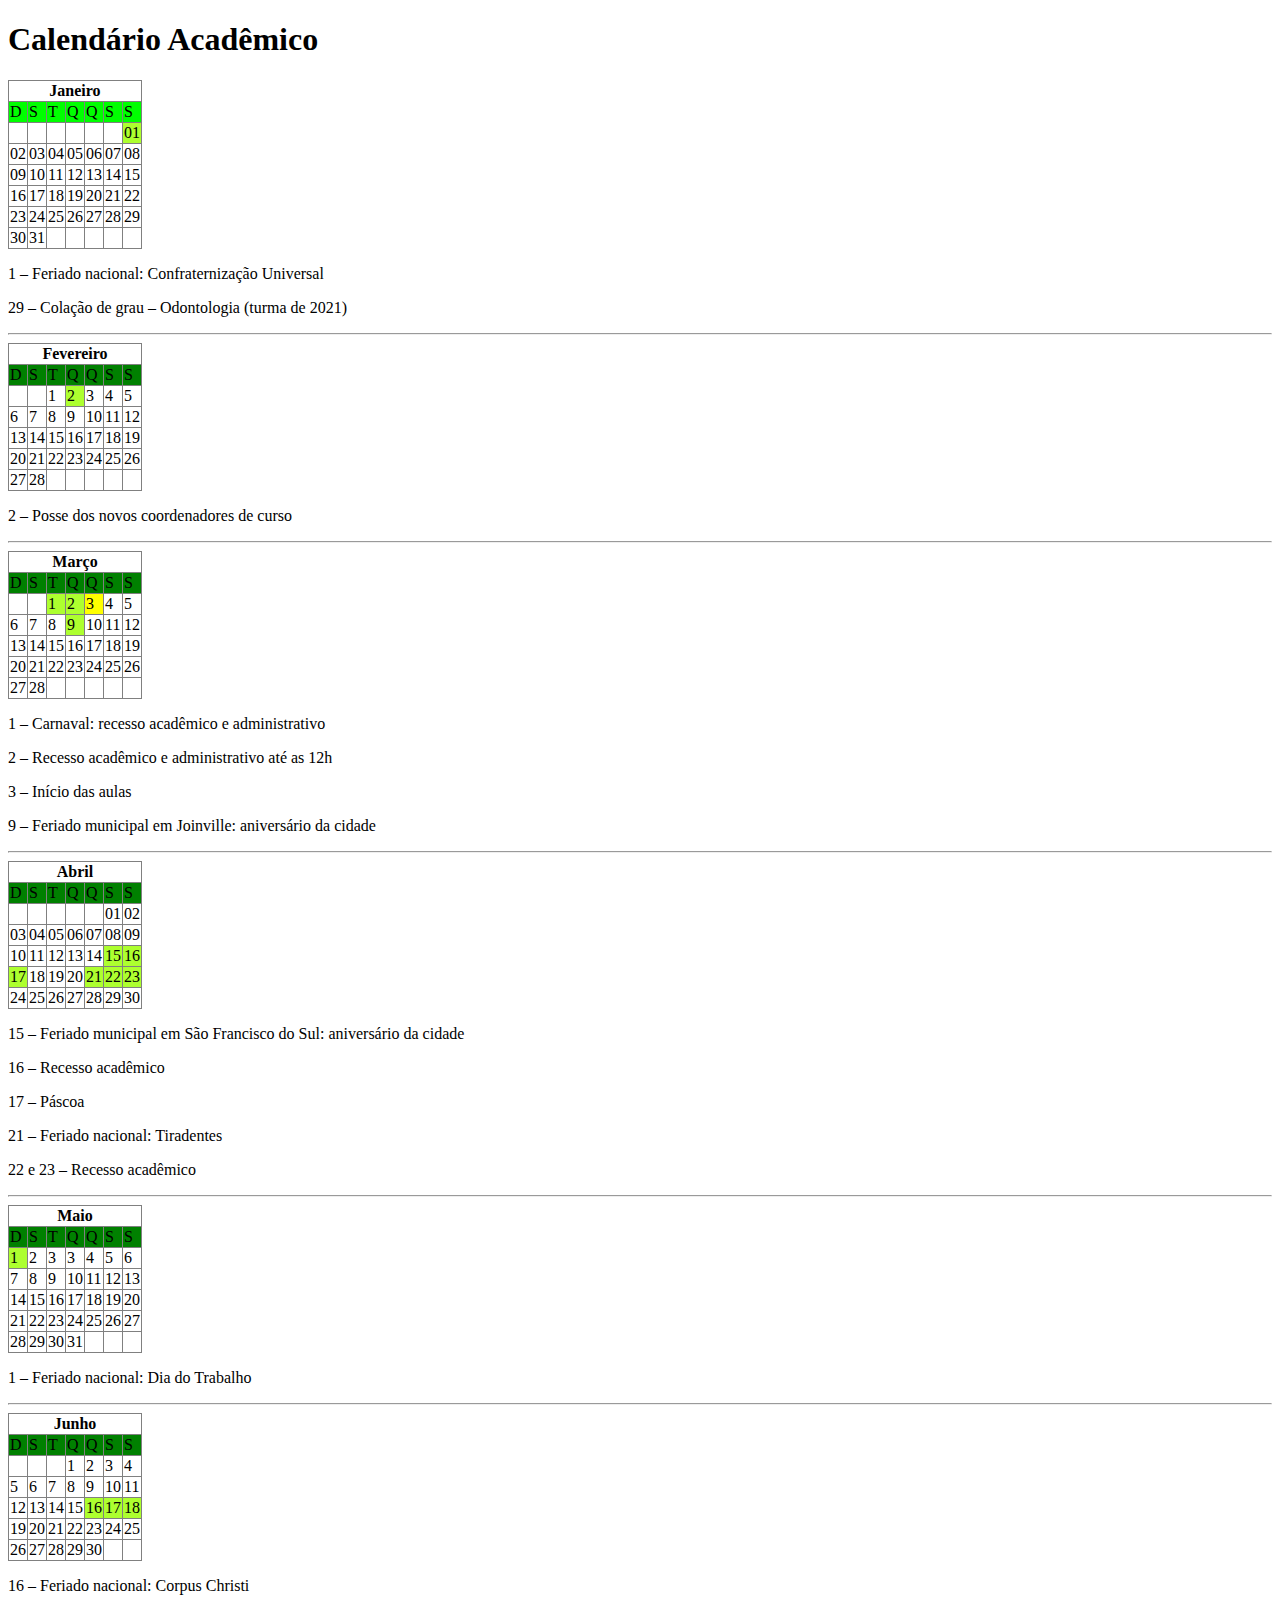
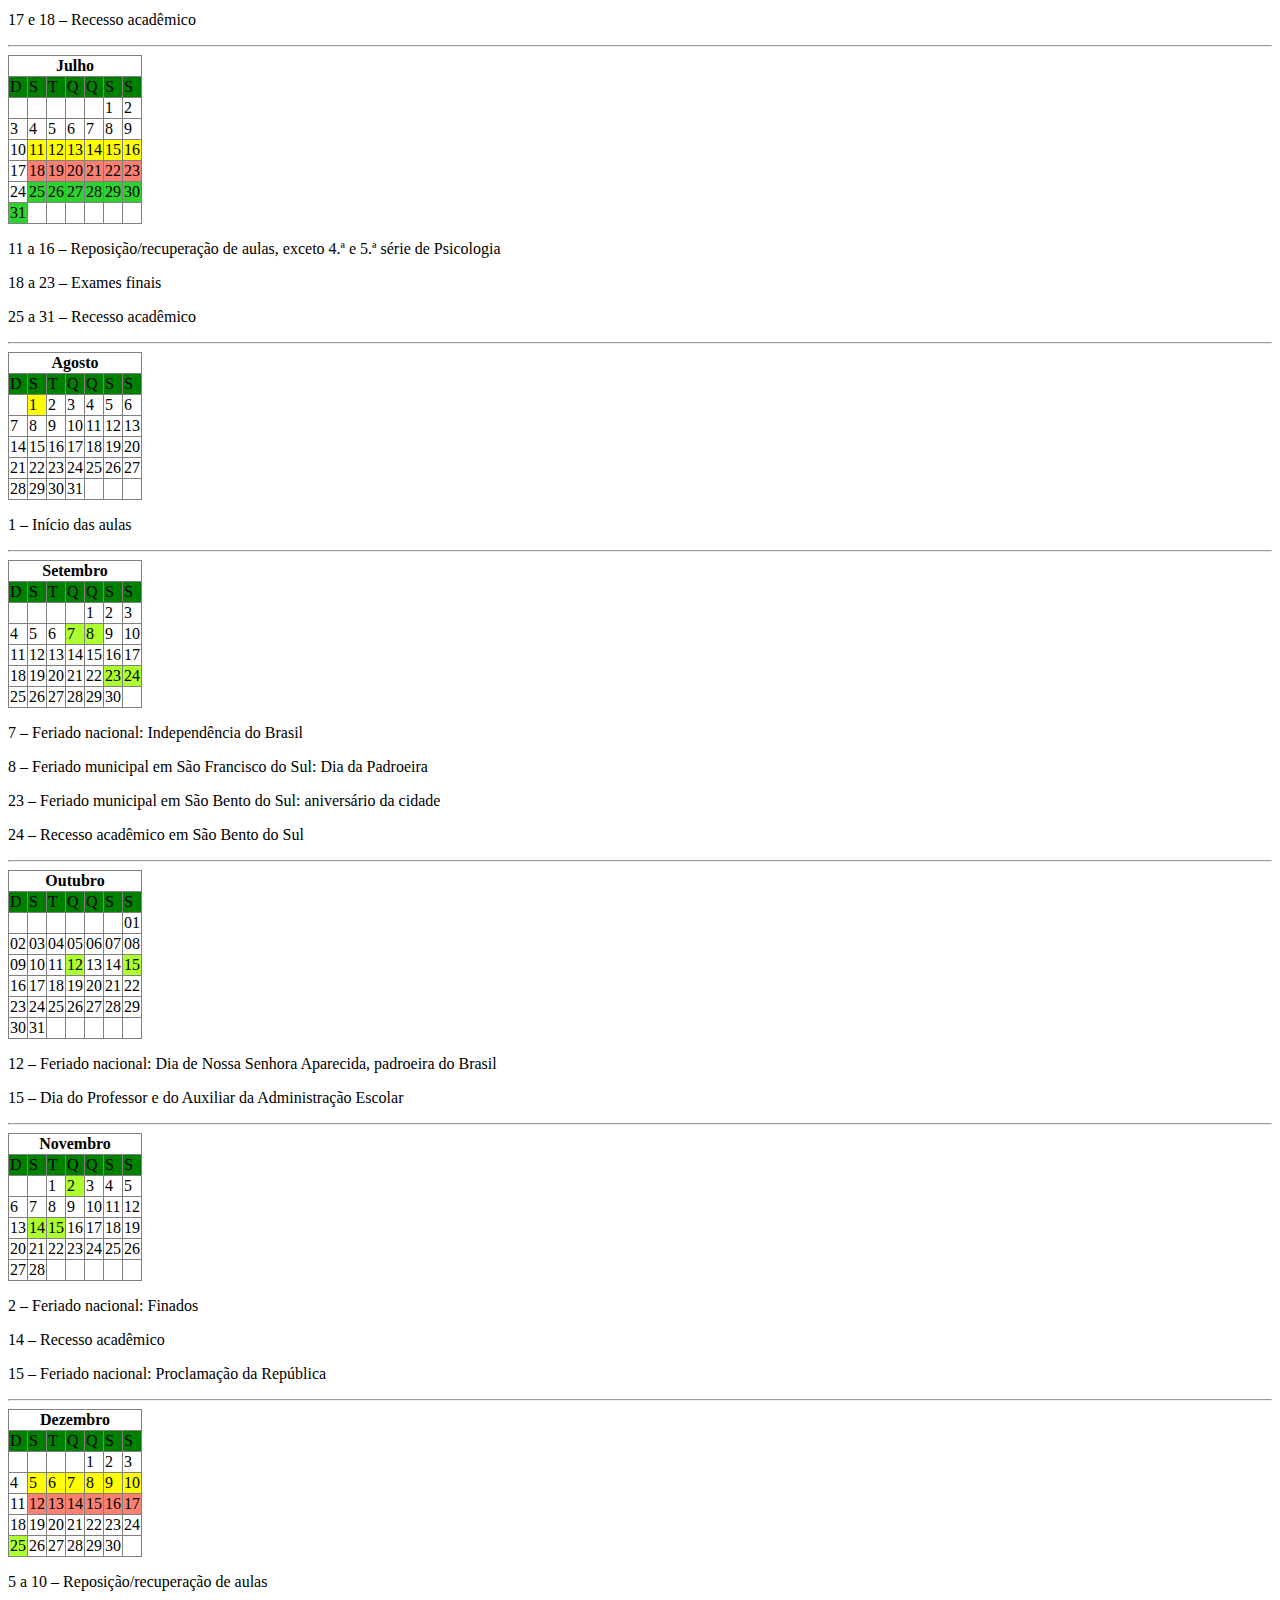
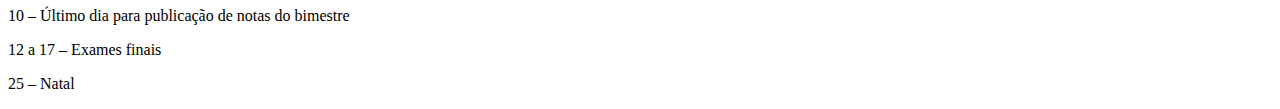
<file: calendário.html>
<!DOCTYPE html>
<html lang="pt-br">
    <head>
        <title>Calendário Acadêmico</title>
        <meta charset="utf-8">
        <style>
            table, td, tr{
                border: solid 1px grey;
                border-collapse: collapse;
            }
        </style>
    </head>
    <body>
        <h1>Calendário  Acadêmico</h1>
        <table>
            <thead>
                  <th colspan="7">Janeiro</th>
            </thead>
            <tbody>
              <tr style="background-color: rgb(0, 255, 0);">
                  <td>D</td>
                  <td>S</td>
                  <td>T</td>
                  <td>Q</td>
                  <td>Q</td>
                  <td>S</td>
                  <td>S</td>
              </tr>
              <tr>
                  <td></td>
                  <td></td>
                  <td></td>
                  <td></td>
                  <td></td>
                  <td></td>
                  <td style="background-color: greenyellow;">01</td>
              </tr>
              <tr>
                  <td>02</td>
                  <td>03</td>
                  <td>04</td>
                  <td>05</td>
                  <td>06</td>
                  <td>07</td>
                  <td>08</td>
              </tr>
              <tr>
                  <td>09</td>
                  <td>10</td>
                  <td>11</td>
                  <td>12</td>
                  <td>13</td>
                  <td>14</td>
                  <td>15</td>
              </tr>
              <tr>
                  <td>16</td>
                  <td>17</td>
                  <td>18</td>
                  <td>19</td>
                  <td>20</td>
                  <td>21</td>
                  <td>22</td>
              </tr>
              <tr>
                  <td>23</td>
                  <td>24</td>
                  <td>25</td>
                  <td>26</td>
                  <td>27</td>
                  <td>28</td>
                  <td>29</td>
              </tr>
              <tr>
                  <td>30</td>
                  <td>31</td>
                  <td></td>
                  <td></td>
                  <td></td>
                  <td></td>
                  <td></td>
              </tr>
            </tbody>
        </table>

        <p>1 – Feriado nacional: Confraternização Universal</p>
        <p>29 – Colação de grau – Odontologia (turma de 2021)</p>
        <hr>

      <table>
          <thead>
                <th colspan="7">Fevereiro</th>
          </thead>
          <tbody>
            <tr style="background-color: green;">
                <td>D</td>
                <td>S</td>
                <td>T</td>
                <td>Q</td>
                <td>Q</td>
                <td>S</td>
                <td>S</td>
            </tr>
            <tr>
                <td></td>
                <td></td>
                <td>1</td>
                <td style="background-color: greenyellow;">2</td>
                <td>3</td>
                <td>4</td>
                <td>5</td>
            </tr>
            <tr>
              <td>6</td>
              <td>7</td>
              <td>8</td>
              <td>9</td>
              <td>10</td>
              <td>11</td>
              <td>12</td>
          </tr>
          <tr>
              <td>13</td>
              <td>14</td>
              <td>15</td>
              <td>16</td>
              <td>17</td>
              <td>18</td>
              <td>19</td>
          </tr>
          <tr>
              <td>20</td>
              <td>21</td>
              <td>22</td>
              <td>23</td>
              <td>24</td>
              <td>25</td>
              <td>26</td>
          </tr>
          <tr>
              <td>27</td>
              <td>28</td>
              <td></td>
              <td></td>
              <td></td>
              <td></td>
              <td></td>
          </tr>
          </tbody>
      </table>

      <p>2 – Posse dos novos coordenadores de curso</p>
      <hr>

      <table>
        <thead>
              <th colspan="7">Março</th>
        </thead>
        <tbody>
          <tr style="background-color: green;">
              <td>D</td>
              <td>S</td>
              <td>T</td>
              <td>Q</td>
              <td>Q</td>
              <td>S</td>
              <td>S</td>
          </tr>
          <tr>
              <td></td>
              <td></td>
              <td style="background-color: greenyellow;">1</td>
              <td style="background-color: greenyellow;">2</td>
              <td style="background-color: yellow;">3</td>
              <td>4</td>
              <td>5</td>
          </tr>
          <tr>
            <td>6</td>
            <td>7</td>
            <td>8</td>
            <td style="background-color: greenyellow;">9</td>
            <td>10</td>
            <td>11</td>
            <td>12</td>
        </tr>
        <tr>
            <td>13</td>
            <td>14</td>
            <td>15</td>
            <td>16</td>
            <td>17</td>
            <td>18</td>
            <td>19</td>
        </tr>
        <tr>
            <td>20</td>
            <td>21</td>
            <td>22</td>
            <td>23</td>
            <td>24</td>
            <td>25</td>
            <td>26</td>
        </tr>
        <tr>
            <td>27</td>
            <td>28</td>
            <td></td>
            <td></td>
            <td></td>
            <td></td>
            <td></td>
        </tr>
        </tbody>
    </table>

    <p>1 – Carnaval: recesso acadêmico e administrativo</p>
    <p>2 – Recesso acadêmico e administrativo até as 12h</p>
    <p>3 – Início das aulas</p>
    <p>9 – Feriado municipal em Joinville: aniversário da cidade</p>
    <hr>

      <table>
        <thead>
              <th colspan="7">Abril</th>
        </thead>
        <tbody>
          <tr style="background-color: green;">
              <td>D</td>
              <td>S</td>
              <td>T</td>
              <td>Q</td>
              <td>Q</td>
              <td>S</td>
              <td>S</td>
          </tr>
          <tr>
              <td></td>
              <td></td>
              <td></td>
              <td></td>
              <td></td>
              <td>01</td>
              <td>02</td>
          </tr>
          <tr>
            <td>03</td>
            <td>04</td>
            <td>05</td>
            <td>06</td>
            <td>07</td>
            <td>08</td>
            <td>09</td>
        </tr>
        <tr>
            <td>10</td>
            <td>11</td>
            <td>12</td>
            <td>13</td>
            <td>14</td>
            <td style="background-color: greenyellow;">15</td>
            <td style="background-color: greenyellow;">16</td>
        </tr>
        <tr>
            <td style="background-color: greenyellow;">17</td>
            <td>18</td>
            <td>19</td>
            <td>20</td>
            <td style="background-color: greenyellow;">21</td>
            <td style="background-color: greenyellow;">22</td>
            <td style="background-color: greenyellow;">23</td>
        </tr>
        <tr>
            <td>24</td>
            <td>25</td>
            <td>26</td>
            <td>27</td>
            <td>28</td>
            <td>29</td>
            <td>30</td>
        </tr>
        </tbody>
    </table>

    <p>15 – Feriado municipal em São Francisco do Sul: aniversário da cidade</p>
    <p>16 – Recesso acadêmico</p>
    <p>17 – Páscoa</p>
    <p>21 – Feriado nacional: Tiradentes</p>
    <p>22 e 23 – Recesso acadêmico</p>
    <hr>

    <table>
        <thead>
              <th colspan="7">Maio</th>
        </thead>
        <tbody>
          <tr style="background-color: green;">
              <td>D</td>
              <td>S</td>
              <td>T</td>
              <td>Q</td>
              <td>Q</td>
              <td>S</td>
              <td>S</td>
          </tr>
          <tr>
              <td style="background-color: greenyellow">1</td>
              <td>2</td>
              <td>3</td>
              <td>3</td>
              <td>4</td>
              <td>5</td>
              <td>6</td>
          </tr>
        <tr>
            <td>7</td>
            <td>8</td>
            <td>9</td>
            <td>10</td>
            <td>11</td>
            <td>12</td>
            <td>13</td>
        </tr>
        <tr>
            <td>14</td>
            <td>15</td>
            <td>16</td>
            <td>17</td>
            <td>18</td>
            <td>19</td>
            <td>20</td>
        </tr>
        <tr>
            <td>21</td>
            <td>22</td>
            <td>23</td>
            <td>24</td>
            <td>25</td>
            <td>26</td>
            <td>27</td>
        </tr>
        <tr>
            <td>28</td>
            <td>29</td>
            <td>30</td>
            <td>31</td>
            <td></td>
            <td></td>
            <td></td>
        </tr>
        </tbody>
    </table>

    <p>1 – Feriado nacional: Dia do Trabalho</p>
    <hr>

    <table>
        <thead>
              <th colspan="7">Junho</th>
        </thead>
        <tbody>
          <tr style="background-color: green;">
              <td>D</td>
              <td>S</td>
              <td>T</td>
              <td>Q</td>
              <td>Q</td>
              <td>S</td>
              <td>S</td>
          </tr>
          <tr>
              <td></td>
              <td></td>
              <td></td>
              <td>1</td>
              <td>2</td>
              <td>3</td>
              <td>4</td>
          </tr>
        <tr>
            <td>5</td>
            <td>6</td>
            <td>7</td>
            <td>8</td>
            <td>9</td>
            <td>10</td>
            <td>11</td>
        </tr>
        <tr>
            <td>12</td>
            <td>13</td>
            <td>14</td>
            <td>15</td>
            <td style="background-color: greenyellow">16</td>
            <td style="background-color: greenyellow">17</td>
            <td style="background-color: greenyellow">18</td>
        </tr>
        <tr>
            <td>19</td>
            <td>20</td>
            <td>21</td>
            <td>22</td>
            <td>23</td>
            <td>24</td>
            <td>25</td>
        </tr>
        <tr>
            <td>26</td>
            <td>27</td>
            <td>28</td>
            <td>29</td>
            <td>30</td>
            <td></td>
            <td></td>
        </tr>
        </tbody>
    </table>

    <p>16 – Feriado nacional: Corpus Christi</p>
    <p>17 e 18 – Recesso acadêmico</p>
    <hr>

    <table>
        <thead>
              <th colspan="7">Julho</th>
        </thead>
        <tbody>
          <tr style="background-color: green;">
              <td>D</td>
              <td>S</td>
              <td>T</td>
              <td>Q</td>
              <td>Q</td>
              <td>S</td>
              <td>S</td>
          </tr>
          <tr>
              <td></td>
              <td></td>
              <td></td>
              <td></td>
              <td></td>
              <td>1</td>
              <td>2</td>
          </tr>
        <tr>
            <td>3</td>
            <td>4</td>
            <td>5</td>
            <td>6</td>
            <td>7</td>
            <td>8</td>
            <td>9</td>
        </tr>
        <tr style="background-color: yellow">
            <td style="background-color: white">10</td>
            <td>11</td>
            <td>12</td>
            <td>13</td>
            <td>14</td>
            <td>15</td>
            <td>16</td>
        </tr>
        <tr style="background-color: salmon">
            <td style="background-color: white">17</td>
            <td>18</td>
            <td>19</td>
            <td>20</td>
            <td>21</td>
            <td>22</td>
            <td>23</td>
        </tr>
        <tr style="background-color: rgb(47, 209, 47)">
            <td style="background-color: white">24</td>
            <td>25</td>
            <td>26</td>
            <td>27</td>
            <td>28</td>
            <td>29</td>
            <td>30</td>
        </tr>
        <tr>
            <td style="background-color: rgb(47, 209, 47)">31</td>
            <td></td>
            <td></td>
            <td></td>
            <td></td>
            <td></td>
            <td></td>
        </tr>
        </tbody>
    </table>

    <p>11 a 16 – Reposição/recuperação de aulas, exceto 4.ª e 5.ª série de Psicologia</p>
    <p>18 a 23 – Exames finais</p>
    <p>25 a 31 – Recesso acadêmico</p>
    <hr>

    <table>
        <thead>
              <th colspan="7">Agosto</th>
        </thead>
        <tbody>
          <tr style="background-color: green;">
              <td>D</td>
              <td>S</td>
              <td>T</td>
              <td>Q</td>
              <td>Q</td>
              <td>S</td>
              <td>S</td>
          </tr>
          <tr>
              <td></td>
              <td style="background-color: yellow">1</td>
              <td>2</td>
              <td>3</td>
              <td>4</td>
              <td>5</td>
              <td>6</td>
          </tr>
        <tr>
            <td>7</td>
            <td>8</td>
            <td>9</td>
            <td>10</td>
            <td>11</td>
            <td>12</td>
            <td>13</td>
        </tr>
        <tr>
            <td>14</td>
            <td>15</td>
            <td>16</td>
            <td>17</td>
            <td>18</td>
            <td>19</td>
            <td>20</td>
        </tr>
        <tr>
            <td>21</td>
            <td>22</td>
            <td>23</td>
            <td>24</td>
            <td>25</td>
            <td>26</td>
            <td>27</td>
        </tr>
        <tr>
            <td>28</td>
            <td>29</td>
            <td>30</td>
            <td>31</td>
            <td></td>
            <td></td>
            <td></td>
        </tr>
        </tbody>
    </table>

    <p>1 – Início das aulas</p>
    <hr>

    <table>
        <thead>
              <th colspan="7">Setembro</th>
        </thead>
        <tbody>
          <tr style="background-color: green;">
              <td>D</td>
              <td>S</td>
              <td>T</td>
              <td>Q</td>
              <td>Q</td>
              <td>S</td>
              <td>S</td>
          </tr>
          <tr>
              <td></td>
              <td></td>
              <td></td>
              <td></td>
              <td>1</td>
              <td>2</td>
              <td>3</td>
          </tr>
        <tr>
            <td>4</td>
            <td>5</td>
            <td>6</td>
            <td style="background-color: greenyellow">7</td>
            <td style="background-color: greenyellow">8</td>
            <td>9</td>
            <td>10</td>
        </tr>
        <tr>
            <td>11</td>
            <td>12</td>
            <td>13</td>
            <td>14</td>
            <td>15</td>
            <td>16</td>
            <td>17</td>
        </tr>
        <tr>
            <td>18</td>
            <td>19</td>
            <td>20</td>
            <td>21</td>
            <td>22</td>
            <td style="background-color: greenyellow">23</td>
            <td style="background-color: greenyellow">24</td>
        </tr>
        <tr>
            <td>25</td>
            <td>26</td>
            <td>27</td>
            <td>28</td>
            <td>29</td>
            <td>30</td>
            <td></td>
        </tr>
        </tbody>
    </table>

    <p>7 – Feriado nacional: Independência do Brasil</p>
    <p>8 – Feriado municipal em São Francisco do Sul: Dia da Padroeira</p>
    <p>23 – Feriado municipal em São Bento do Sul: aniversário da cidade</p>
    <p>24 – Recesso acadêmico em São Bento do Sul</p>
    <hr>

    <table style="margin-bottom: 5px;">
        <thead>
              <th colspan="7">Outubro</th>
        </thead>
        <tbody>
          <tr style="background-color: green;">
              <td>D</td>
              <td>S</td>
              <td>T</td>
              <td>Q</td>
              <td>Q</td>
              <td>S</td>
              <td>S</td>
          </tr>
          <tr>
              <td></td>
              <td></td>
              <td></td>
              <td></td>
              <td></td>
              <td></td>
              <td>01</td>
          </tr>
          <tr>
              <td>02</td>
              <td>03</td>
              <td>04</td>
              <td>05</td>
              <td>06</td>
              <td>07</td>
              <td>08</td>
          </tr>
          <tr>
              <td>09</td>
              <td>10</td>
              <td>11</td>
              <td style="background-color: greenyellow">12</td>
              <td>13</td>
              <td>14</td>
              <td style="background-color: greenyellow">15</td>
          </tr>
          <tr>
              <td>16</td>
              <td>17</td>
              <td>18</td>
              <td>19</td>
              <td>20</td>
              <td>21</td>
              <td>22</td>
          </tr>
          <tr>
              <td>23</td>
              <td>24</td>
              <td>25</td>
              <td>26</td>
              <td>27</td>
              <td>28</td>
              <td>29</td>
          </tr>
          <tr>
              <td>30</td>
              <td>31</td>
              <td></td>
              <td></td>
              <td></td>
              <td></td>
              <td></td>
          </tr>
        </tbody>
    </table>

    <p>12 – Feriado nacional: Dia de Nossa Senhora Aparecida, padroeira do Brasil</p>
    <p>15 – Dia do Professor e do Auxiliar da Administração Escolar</p>
    <hr>

    <table>
        <thead>
              <th colspan="7">Novembro</th>
        </thead>
        <tbody>
          <tr style="background-color: green;">
              <td>D</td>
              <td>S</td>
              <td>T</td>
              <td>Q</td>
              <td>Q</td>
              <td>S</td>
              <td>S</td>
          </tr>
          <tr>
              <td></td>
              <td></td>
              <td>1</td>
              <td style="background-color: greenyellow">2</td>
              <td>3</td>
              <td>4</td>
              <td>5</td>
          </tr>
          <tr>
            <td>6</td>
            <td>7</td>
            <td>8</td>
            <td>9</td>
            <td>10</td>
            <td>11</td>
            <td>12</td>
        </tr>
        <tr>
            <td>13</td>
            <td style="background-color: greenyellow">14</td>
            <td style="background-color: greenyellow">15</td>
            <td>16</td>
            <td>17</td>
            <td>18</td>
            <td>19</td>
        </tr>
        <tr>
            <td>20</td>
            <td>21</td>
            <td>22</td>
            <td>23</td>
            <td>24</td>
            <td>25</td>
            <td>26</td>
        </tr>
        <tr>
            <td>27</td>
            <td>28</td>
            <td></td>
            <td></td>
            <td></td>
            <td></td>
            <td></td>
        </tr>
        </tbody>
    </table>

    <p>2 – Feriado nacional: Finados</p>
    <p>14 – Recesso acadêmico</p>
    <p>15 – Feriado nacional: Proclamação da República</p>
    <hr>

    <table>
        <thead>
              <th colspan="7">Dezembro</th>
        </thead>
        <tbody>
          <tr style="background-color: green;">
              <td>D</td>
              <td>S</td>
              <td>T</td>
              <td>Q</td>
              <td>Q</td>
              <td>S</td>
              <td>S</td>
          </tr>
          <tr>
              <td></td>
              <td></td>
              <td></td>
              <td></td>
              <td>1</td>
              <td>2</td>
              <td>3</td>
          </tr>
        <tr style="background-color: yellow">
            <td style="background-color: white">4</td>
            <td>5</td>
            <td>6</td>
            <td>7</td>
            <td>8</td>
            <td>9</td>
            <td>10</td>
        </tr>
        <tr style="background-color: salmon">
            <td style="background-color: white">11</td>
            <td>12</td>
            <td>13</td>
            <td>14</td>
            <td>15</td>
            <td>16</td>
            <td>17</td>
        </tr>
        <tr>
            <td>18</td>
            <td>19</td>
            <td>20</td>
            <td>21</td>
            <td>22</td>
            <td>23</td>
            <td>24</td>
        </tr>
        <tr>
            <td style="background-color: greenyellow">25</td>
            <td>26</td>
            <td>27</td>
            <td>28</td>
            <td>29</td>
            <td>30</td>
            <td></td>
        </tr>
        </tbody>
    </table>

    <p>5 a 10 – Reposição/recuperação de aulas</p>
    <p>10 – Último dia para publicação de notas do bimestre</p>
    <p>12 a 17 – Exames finais</p>
    <p>25 – Natal</p>
    </body>
</html>
</file>
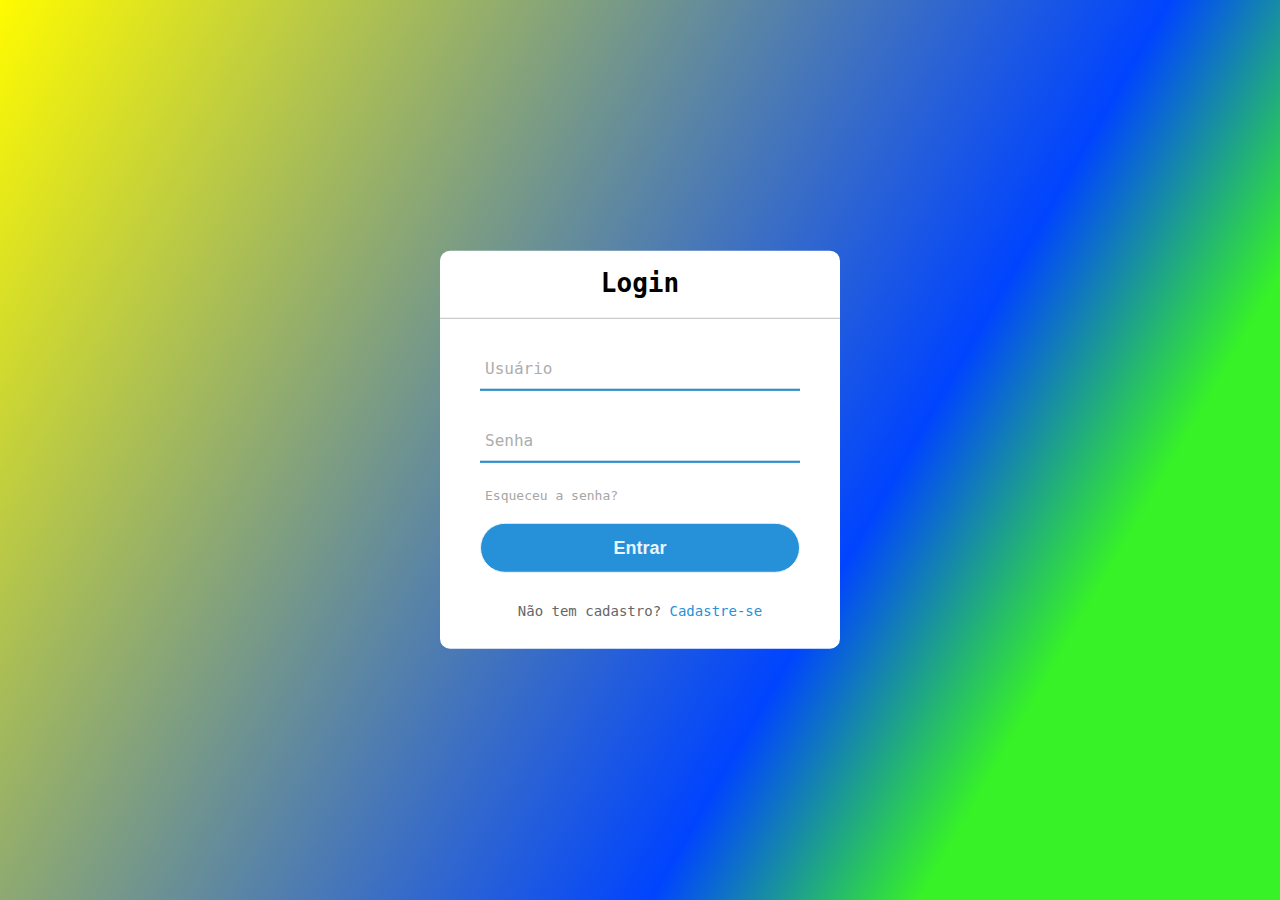
<file: Login.html>
<!DOCTYPE html>
<html lang="pt-br">
<head>
    <meta charset="utf-8">
    <title>Página de Login</title>
    <link rel="stylesheet" href="Style.css">
</head>
<body>
    <div class="center">
        <h1>Login</h1>
        <form method="post">
            <div class="txt_field">
                <input type="text" required>
                <span></span>
                <label>Usuário</label>  
            </div>
            <div class="txt_field">
                <input type="password" required>
                <span></span>
                <label>Senha</label>  
            </div>
            <div class="pass">Esqueceu a senha?</div>
            <input type="Submit" value="Entrar">
            <div class="signup_link">
                Não tem cadastro? <a href="#">Cadastre-se</a>
            </div>
        </form>
    </div>
</file>
<file: Style.css>
body{
    margin: 0;
    padding: 0;
    font-family: monospace;
    background: linear-gradient(120deg,#fffb00 0%,rgb(0, 68, 255) 65%,hsl(115, 89%, 55%) 80%);
    height: 100vh;
    overflow: hidden;
}
.center{
    position:absolute;
    top: 50%;
    left: 50%;
    transform: translate(-50%, -50%);
    width: 400px;
    background: white;
    border-radius: 10px;
}
.center h1{
    text-align: center;
    padding: 0 0 20px 0;
    border-bottom: 1px solid silver;
}
.center form{
    padding: 0 40px;
    box-sizing: border-box;
}
form .txt_field{
    position: relative;
    border-bottom: 2px solid #adadad;
    margin: 30px 0;
}
.txt_field input{
    width: 100%;
    padding: 0 5px;
    height: 40px;
    font-size: 16px;
    border: none;
    background: none;
    outline: none;
}
.txt_field label{
    position: absolute;
    top: 50%;
    left: 5px;
    color: #adadad;
    transform: translateY(-50%);
    font-size: 16px;
    pointer-events: none;
    transition: 0.5s;
}
.txt_field span::before{
    content: '';
    position: absolute;
    top: 40px;
    left: 0;
    width: 100%;
    height: 2px;
    background-color: #2691d9;
    transition: 0.5s;
}
.txt_field input:focus ~ label,
.txt_field input:focus ~ label{
    top: -5px;
    color: #2691d9;
}
.txt_field input:focus ~ span::before,
.txt_field input:focus ~ span::before{
    width: 100%;
}
.pass{
    margin: -5px 0 20px 5px;
    color: #a6a6a6;
    cursor: pointer;
}
.pass:hover{
    text-decoration: underline;
}
input[type="Submit"]{
    width: 100%;
    height: 50px;
    border: 1px solid;
    background: #2691d9;
    border-radius: 25px;
    font-size: 18px;
    color: #e9f4fb;
    font-weight: 700;
    cursor: pointer;
    outline: none;
}
input[type="Submit"]:hover{
    border-color: #2691d9;
    transition: 0.5s;
}
.signup_link{
    margin: 30px 0;
    text-align: center;
    font-size: 14px;
    color: #666666;
}
.signup_link a{
    color: #2691d9;
    text-decoration: none;
}
.signup_link a:hover{
    text-decoration: underline;
}
</file>
